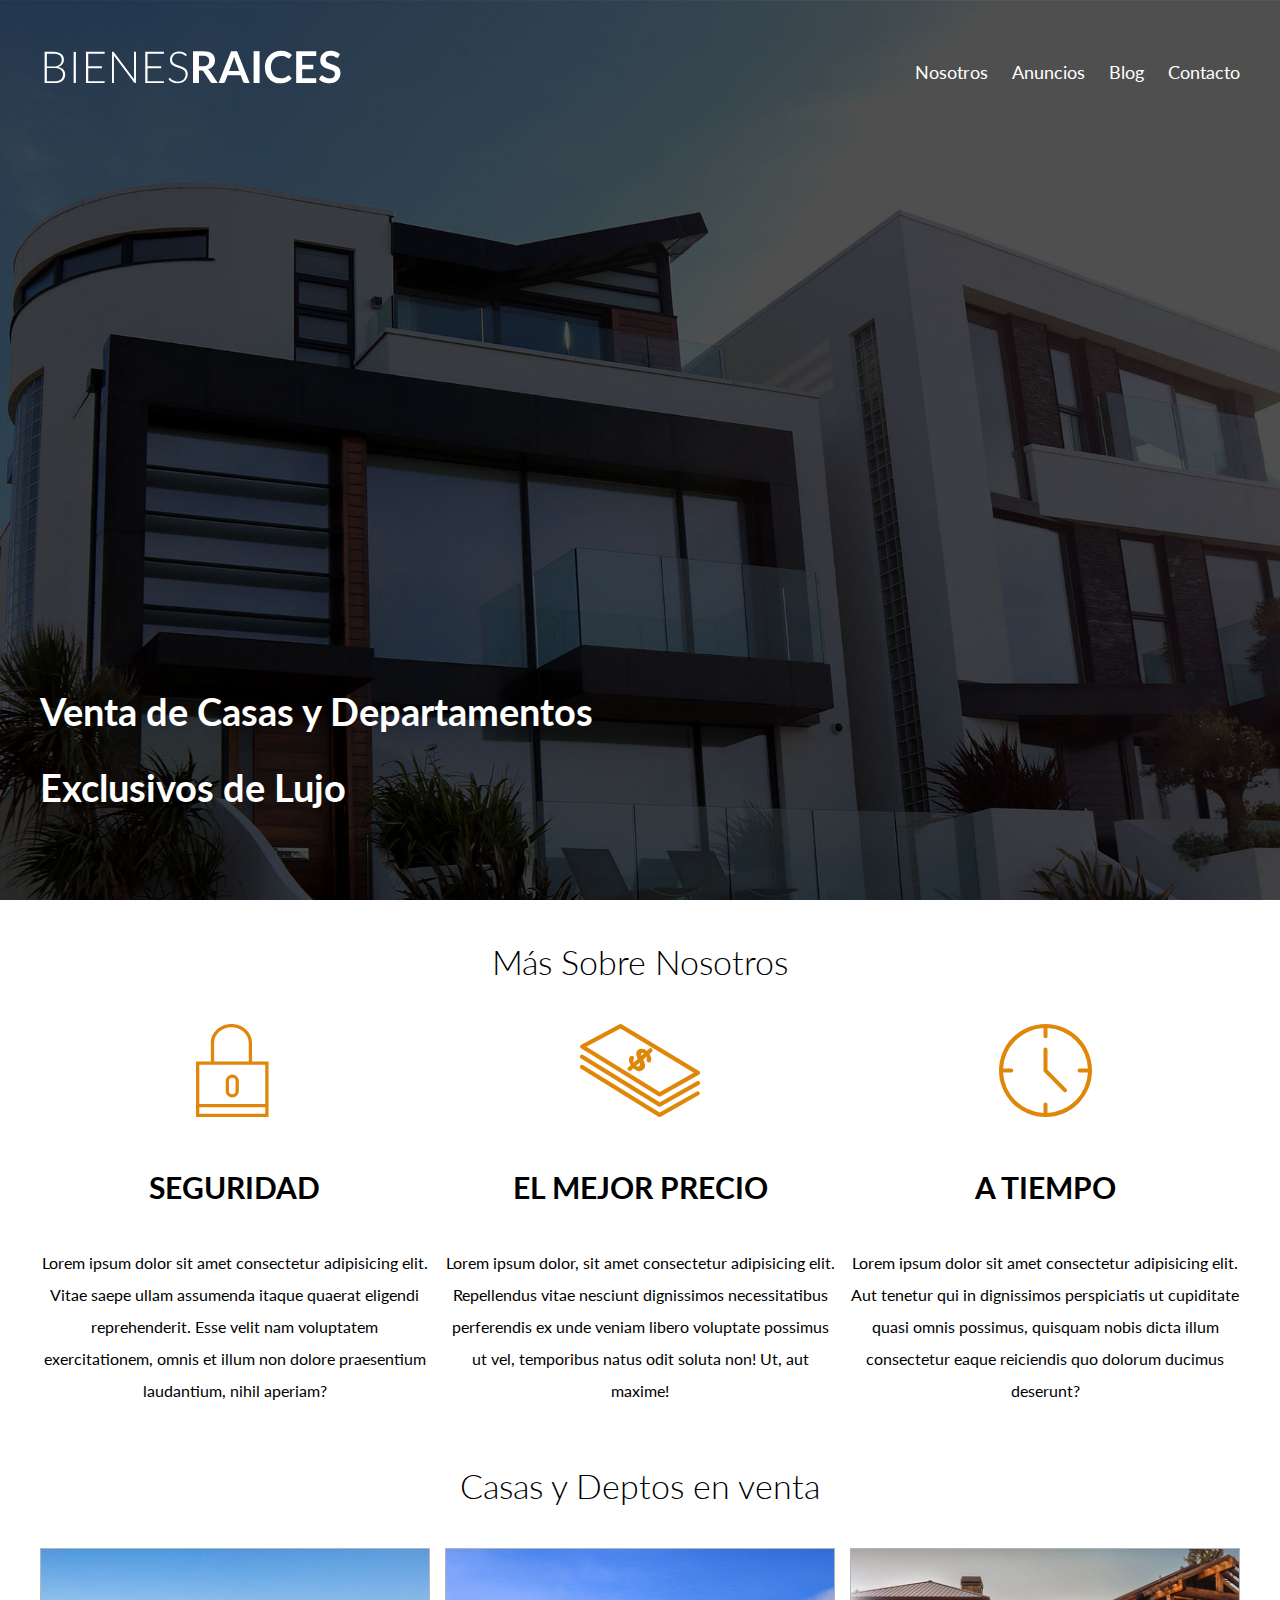
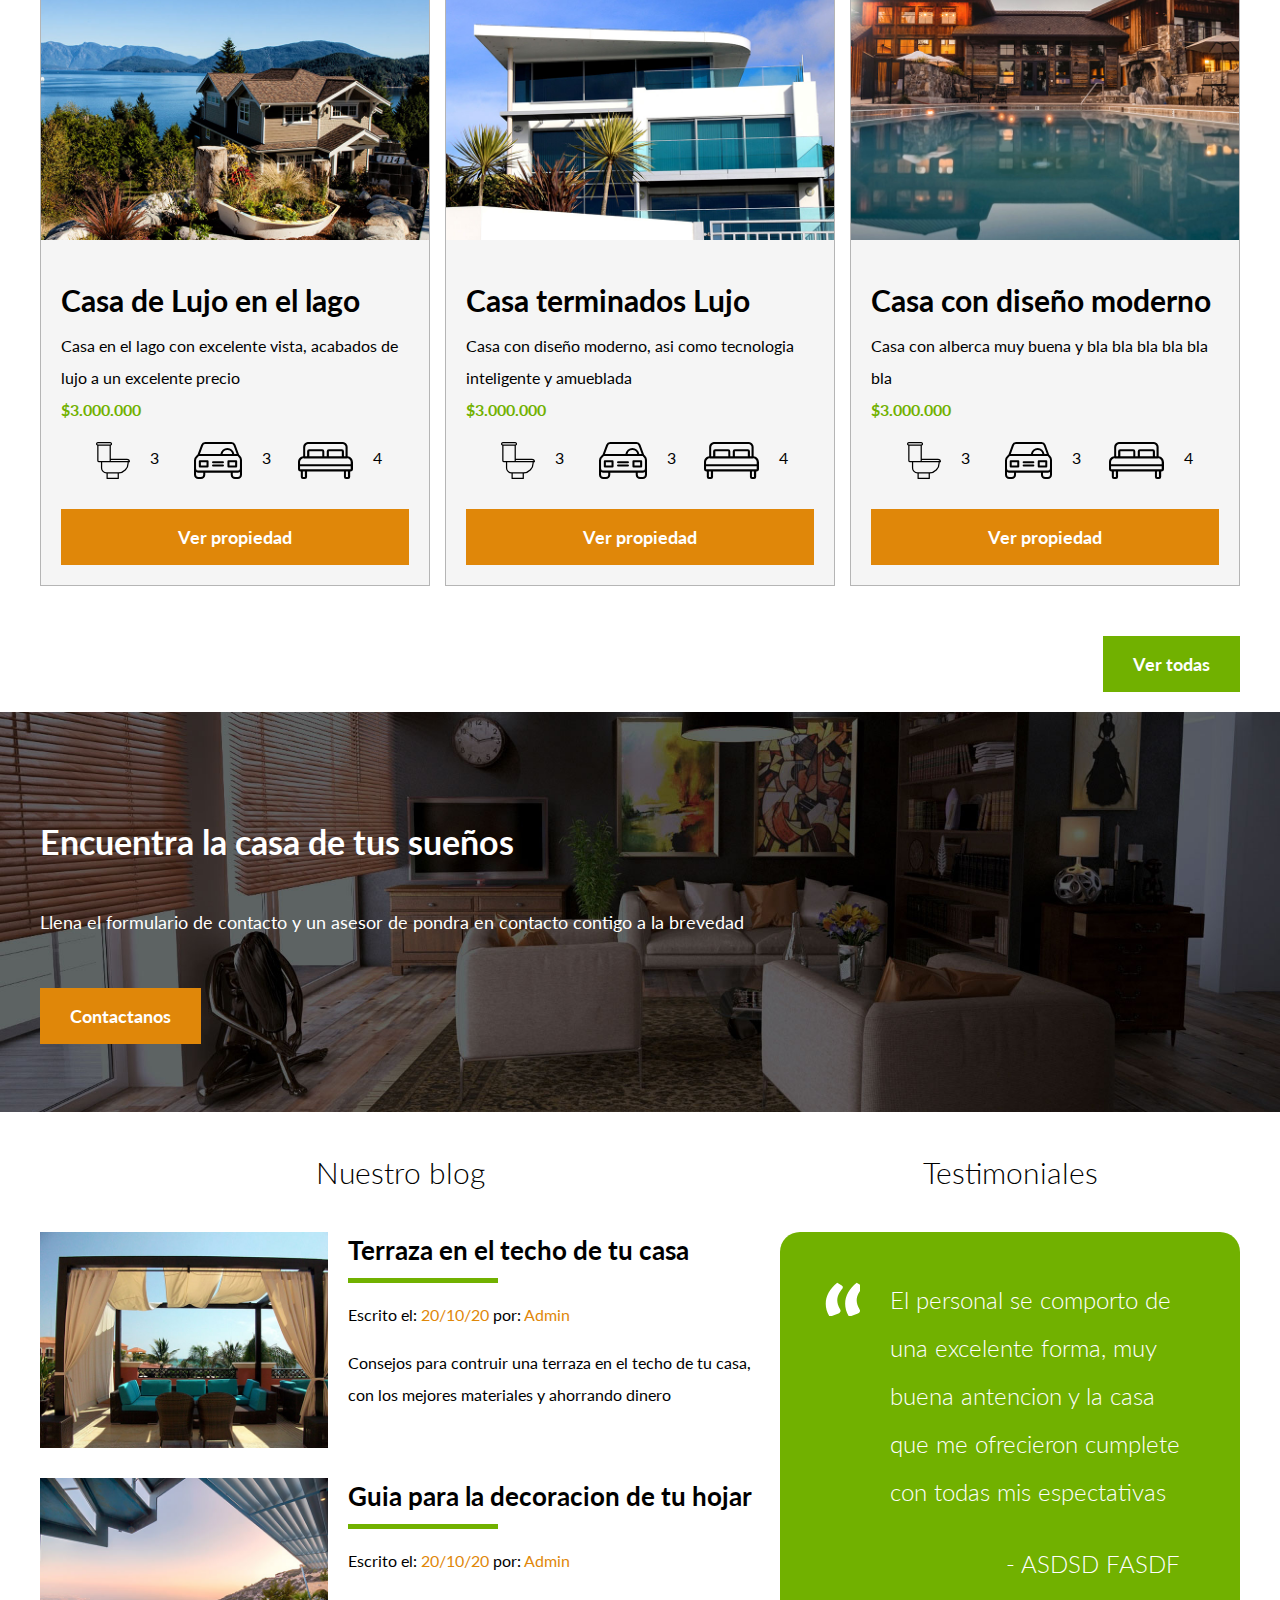
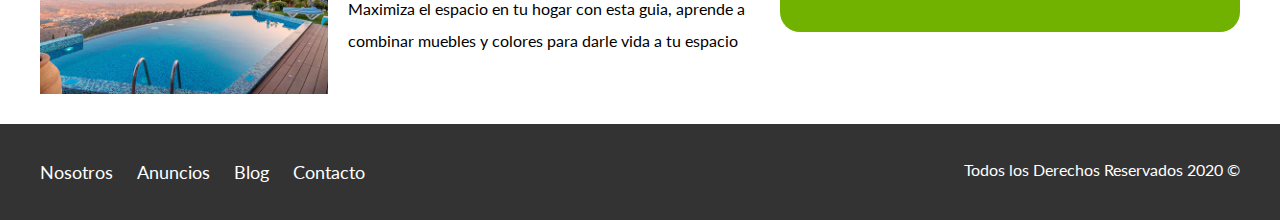
<file: index.html>
<!DOCTYPE html>
<html lang="en">

<head>
    <meta charset="UTF-8">
    <meta name="viewport" content="width=device-width, initial-scale=1.0">
    <title>Bienes Raices</title>
    <link href="https://fonts.googleapis.com/css?family=Lato:300,400,700,900" rel="stylesheet">
    <link rel="stylesheet" href="css/normalize.css">
    <link rel="stylesheet" href="css/styles.css">

</head>

<body>

    <header class="site-header inicio">
        <div class="contenedor contenido-header">
            <div class="barra">
                <a href="/">
                    <img src="img/logo.svg" alt="Logo tipo de Bienes Raices">
                </a>
                <nav class="navegacion">
                    <a href="nosotros.html">Nosotros</a>
                    <a href="anuncios.html">Anuncios</a>
                    <a href="blog.html">Blog</a>
                    <a href="contacto.html">Contacto</a>
                </nav>
            </div>
            <h1>Venta de Casas y Departamentos Exclusivos de Lujo</h1>

        </div>
    </header>

    <section class="contenedor seccion">
        <h2 class="fw-300 centrar-texto">Más Sobre Nosotros</h2>

        <div class="iconos-nosotros">
            <div class="icono">
                <img src="img/icono1.svg" alt="Icono seguridad">
                <h3>Seguridad</h3>
                <p>Lorem ipsum dolor sit amet consectetur adipisicing elit. Vitae saepe ullam assumenda itaque quaerat eligendi reprehenderit. Esse velit nam voluptatem exercitationem, omnis et illum non dolore praesentium laudantium, nihil aperiam?</p>
            </div>
            <div class="icono">
                <img src="img/icono2.svg" alt="Icono mejor precio">
                <h3>El mejor precio</h3>
                <p>Lorem ipsum dolor, sit amet consectetur adipisicing elit. Repellendus vitae nesciunt dignissimos necessitatibus perferendis ex unde veniam libero voluptate possimus ut vel, temporibus natus odit soluta non! Ut, aut maxime!</p>
            </div>
            <div class="icono">
                <img src="img/icono3.svg" alt="Icono a tiempo">
                <h3>A tiempo</h3>
                <p>Lorem ipsum dolor sit amet consectetur adipisicing elit. Aut tenetur qui in dignissimos perspiciatis ut cupiditate quasi omnis possimus, quisquam nobis dicta illum consectetur eaque reiciendis quo dolorum ducimus deserunt?</p>
            </div>
        </div>
    </section>

    <main class="seccion contenedor">
        <h2 class="fw-300 centrar-texto">Casas y Deptos en venta</h2>


        <div class="contenedor-anuncios">
            <div class="anuncio">
                <img src="img/anuncio1.jpg" alt="Anuncio Casa en el lago">
                <div class="contenido-anuncio">
                    <h3>Casa de Lujo en el lago</h3>
                    <p>Casa en el lago con excelente vista, acabados de lujo a un excelente precio</p>
                    <p class="precio">$3.000.000</p>
                    <ul class="iconos-caracteristicas">
                        <li>
                            <img src="img/icono_wc.svg" alt="icono wc">
                            <p>3</p>
                        </li>
                        <li>
                            <img src="img/icono_estacionamiento.svg" alt="icono autos">
                            <p>3</p>
                        </li>
                        <li>
                            <img src="img/icono_dormitorio.svg" alt="iconos camas">
                            <p>4</p>
                        </li>
                    </ul>
                    <a href="anuncio.html" class="boton boton-amarillo d-block">Ver propiedad</a>
                </div>
            </div>

            <div class="anuncio">
                <img src="img/anuncio2.jpg" alt="Anuncio Casa de lujo">
                <div class="contenido-anuncio">
                    <h3>Casa terminados Lujo</h3>
                    <p>Casa con diseño moderno, asi como tecnologia inteligente y amueblada</p>
                    <p class="precio">$3.000.000</p>
                    <ul class="iconos-caracteristicas">
                        <li>
                            <img src="img/icono_wc.svg" alt="icono wc">
                            <p>3</p>
                        </li>
                        <li>
                            <img src="img/icono_estacionamiento.svg" alt="icono autos">
                            <p>3</p>
                        </li>
                        <li>
                            <img src="img/icono_dormitorio.svg" alt="iconos camas">
                            <p>4</p>
                        </li>
                    </ul>
                    <a href="anuncio.html" class="boton boton-amarillo d-block">Ver propiedad</a>
                </div>
            </div>

            <div class="anuncio">
                <img src="img/anuncio3.jpg" alt="Anuncio Casa diseño moderno">
                <div class="contenido-anuncio">
                    <h3>Casa con diseño moderno</h3>
                    <p>Casa con alberca muy buena y bla bla bla bla bla bla</p>
                    <p class="precio">$3.000.000</p>
                    <ul class="iconos-caracteristicas">
                        <li>
                            <img src="img/icono_wc.svg" alt="icono wc">
                            <p>3</p>
                        </li>
                        <li>
                            <img src="img/icono_estacionamiento.svg" alt="icono autos">
                            <p>3</p>
                        </li>
                        <li>
                            <img src="img/icono_dormitorio.svg" alt="iconos camas">
                            <p>4</p>
                        </li>
                    </ul>
                    <a href="anuncio.html" class="boton boton-amarillo d-block">Ver propiedad</a>
                </div>
            </div>
        </div>
        <div class="ver-todas">
            <a href="anuncios.html" class="boton boton-verde">Ver todas</a>
        </div>
    </main>

    <section class="imagen-contacto">
        <div class="contenedor contenido-contacto">
            <h2>Encuentra la casa de tus sueños</h2>
            <p>Llena el formulario de contacto y un asesor de pondra en contacto contigo a la brevedad</p>
            <a href="contacto.html" class="boton boton-amarillo">Contactanos</a>
        </div>
    </section>

    <div class="seccion-inferior contenedor">
        <section class="blog">
            <h3 class="centrar-texto fw-300">Nuestro blog</h3>

            <article class="entrada-blog">
                <div class="imagen">
                    <img src="img/blog1.jpg" alt="Entrada de blog">
                </div>
                <div class="texto-entrada">
                    <a href="entrada.html">
                        <h4>Terraza en el techo de tu casa</h4>
                    </a>
                    <p>Escrito el: <span> 20/10/20 </span> por: <span> Admin</span></p>
                    <p>Consejos para contruir una terraza en el techo de tu casa, con los mejores materiales y ahorrando dinero</p>
                </div>
            </article>
            <article class="entrada-blog">
                <div class="imagen">
                    <img src="img/blog2.jpg" alt="Entrada de blog">
                </div>
                <div class="texto-entrada">
                    <a href="entrada.html">
                        <h4>Guia para la decoracion de tu hojar</h4>
                    </a>
                    <p>Escrito el: <span> 20/10/20 </span> por: <span> Admin</span></p>
                    <p>Maximiza el espacio en tu hogar con esta guia, aprende a combinar muebles y colores para darle vida a tu espacio</p>
                </div>
            </article>
        </section>

        <section class="testimoniales">
            <h3 class="centrar-texto fw-300">Testimoniales</h3>
            <div class="testimonial">
                <blockquote>
                    El personal se comporto de una excelente forma, muy buena antencion y la casa que me ofrecieron cumplete con todas mis espectativas
                    <p>- ASDSD FASDF</p>
                </blockquote>

            </div>
        </section>
    </div>

    <footer class="site-footer seccion">
        <div class="contenedor contenedor-footer">
            <nav class="navegacion">
                <a href="nosotros.html">Nosotros</a>
                <a href="anuncios.html">Anuncios</a>
                <a href="blog.html">Blog</a>
                <a href="contacto.html">Contacto</a>
            </nav>
            <p class="copyright">Todos los Derechos Reservados 2020 &copy;</p>
        </div>
    </footer>
</body>

</html>
</file>
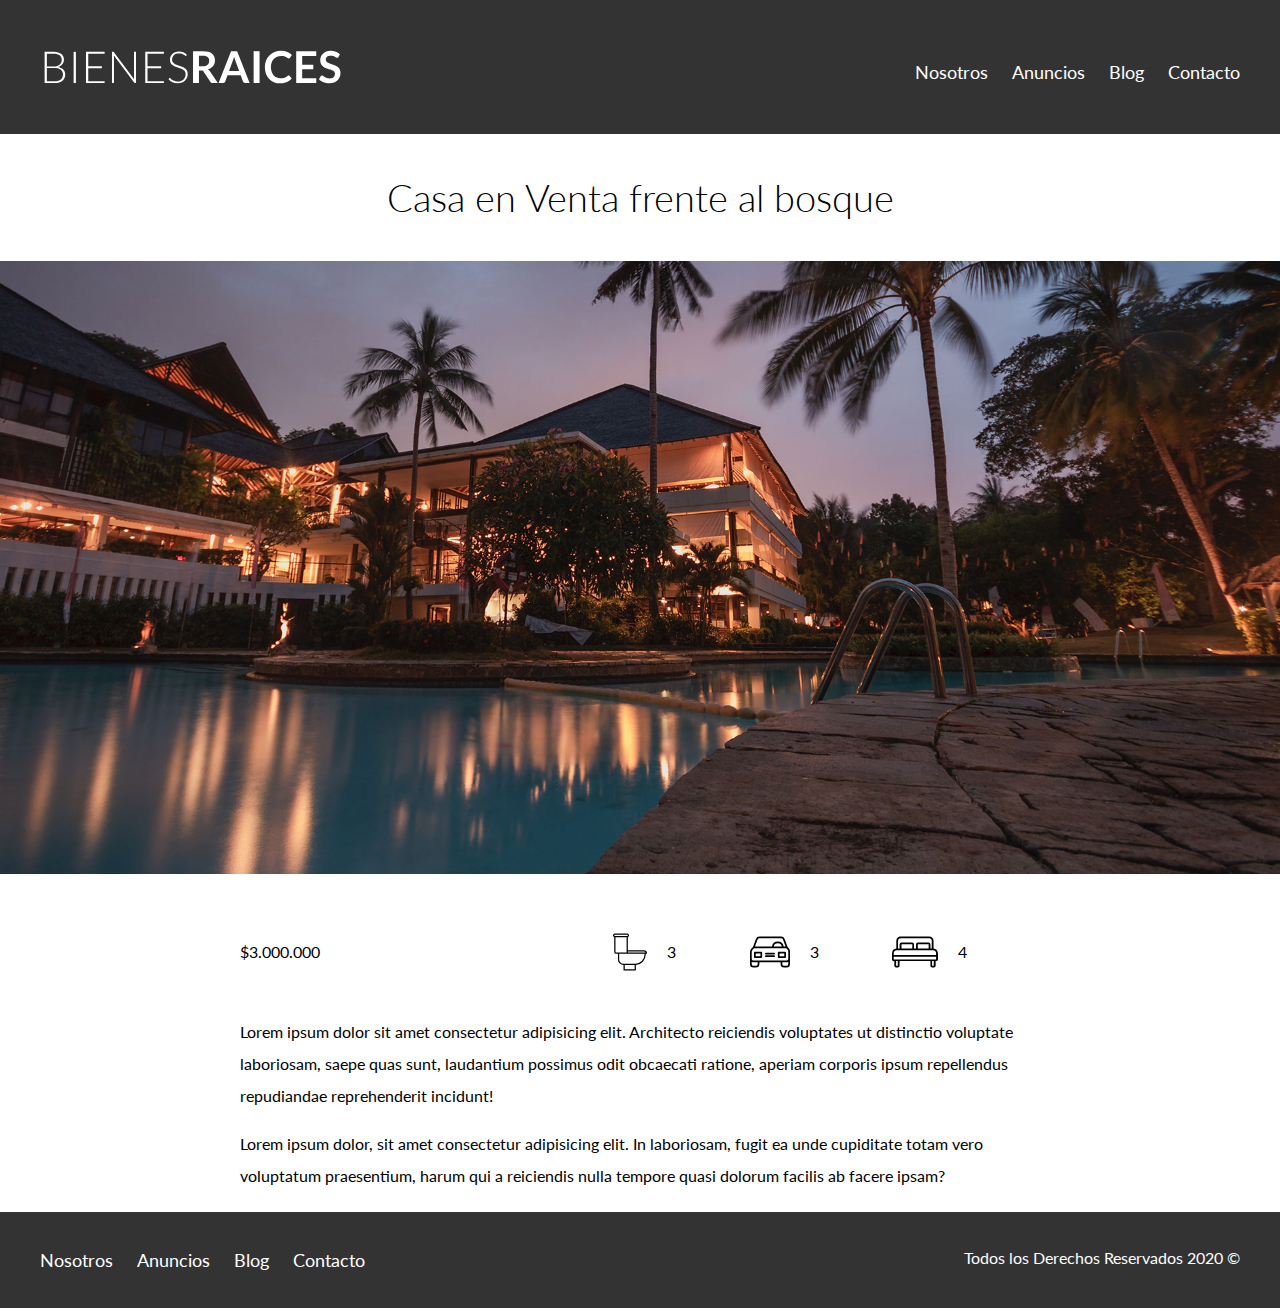
<file: anuncio.html>
<!DOCTYPE html>
<html lang="en">
<head>
    <meta charset="UTF-8">
    <meta name="viewport" content="width=device-width, initial-scale=1.0">
    <title>Bienes Raices</title>
<link href="https://fonts.googleapis.com/css?family=Lato:300,400,700,900" rel="stylesheet">    <link rel="stylesheet" href="css/normalize.css">
    <link rel="stylesheet" href="css/styles.css">

</head>
<body>

    <header class="site-header">
        <div class="contenedor contenido-header">
                <div class="barra">
                    <a href="/">
                        <img src="img/logo.svg" alt="Logo tipo de Bienes Raices">
                    </a>
                    <nav class="navegacion">
                        <a href="nosotros.html">Nosotros</a>
                        <a href="anuncios.html">Anuncios</a>
                        <a href="blog.html">Blog</a>
                        <a href="contacto.html">Contacto</a>
                    </nav>
                </div>   

        </div>
    </header>

    <h1 class="fw-300 centrar-texto">Casa en Venta frente al bosque</h1>
    <img src="img/destacada.jpg" alt="Imagen anuncio">

    <main class="contenedor seccion contenido-centrado">
        <div class="resumen-propiedad">
            <p>$3.000.000</p>
            <ul class="iconos-caracteristicas">
                <li>
                    <img src="img/icono_wc.svg" alt="icono wc">
                    <p>3</p>
                </li>
                <li>
                    <img src="img/icono_estacionamiento.svg" alt="icono autos">
                    <p>3</p>
                </li>
                <li>
                    <img src="img/icono_dormitorio.svg" alt="iconos camas">
                    <p>4</p>
                </li>
            </ul>
        </div> <!--RESUMEN PROPIEDAD-->

        <p>Lorem ipsum dolor sit amet consectetur adipisicing elit. Architecto reiciendis voluptates ut distinctio voluptate laboriosam, saepe quas sunt, laudantium possimus odit obcaecati ratione, aperiam corporis ipsum repellendus repudiandae reprehenderit incidunt!</p>
        <p>Lorem ipsum dolor, sit amet consectetur adipisicing elit. In laboriosam, fugit ea unde cupiditate totam vero voluptatum praesentium, harum qui a reiciendis nulla tempore quasi dolorum facilis ab facere ipsam?</p>
    </main>

    <footer class="site-footer seccion">
        <div class="contenedor contenedor-footer">
            <nav class="navegacion">
                <a href="nosotros.html">Nosotros</a>
                <a href="anuncios.html">Anuncios</a>
                <a href="blog.html">Blog</a>
                <a href="contacto.html">Contacto</a>
            </nav>    
            <p class="copyright">Todos los Derechos Reservados 2020 &copy;</p>
        </div>
    </footer>
</body>
</html>
</file>
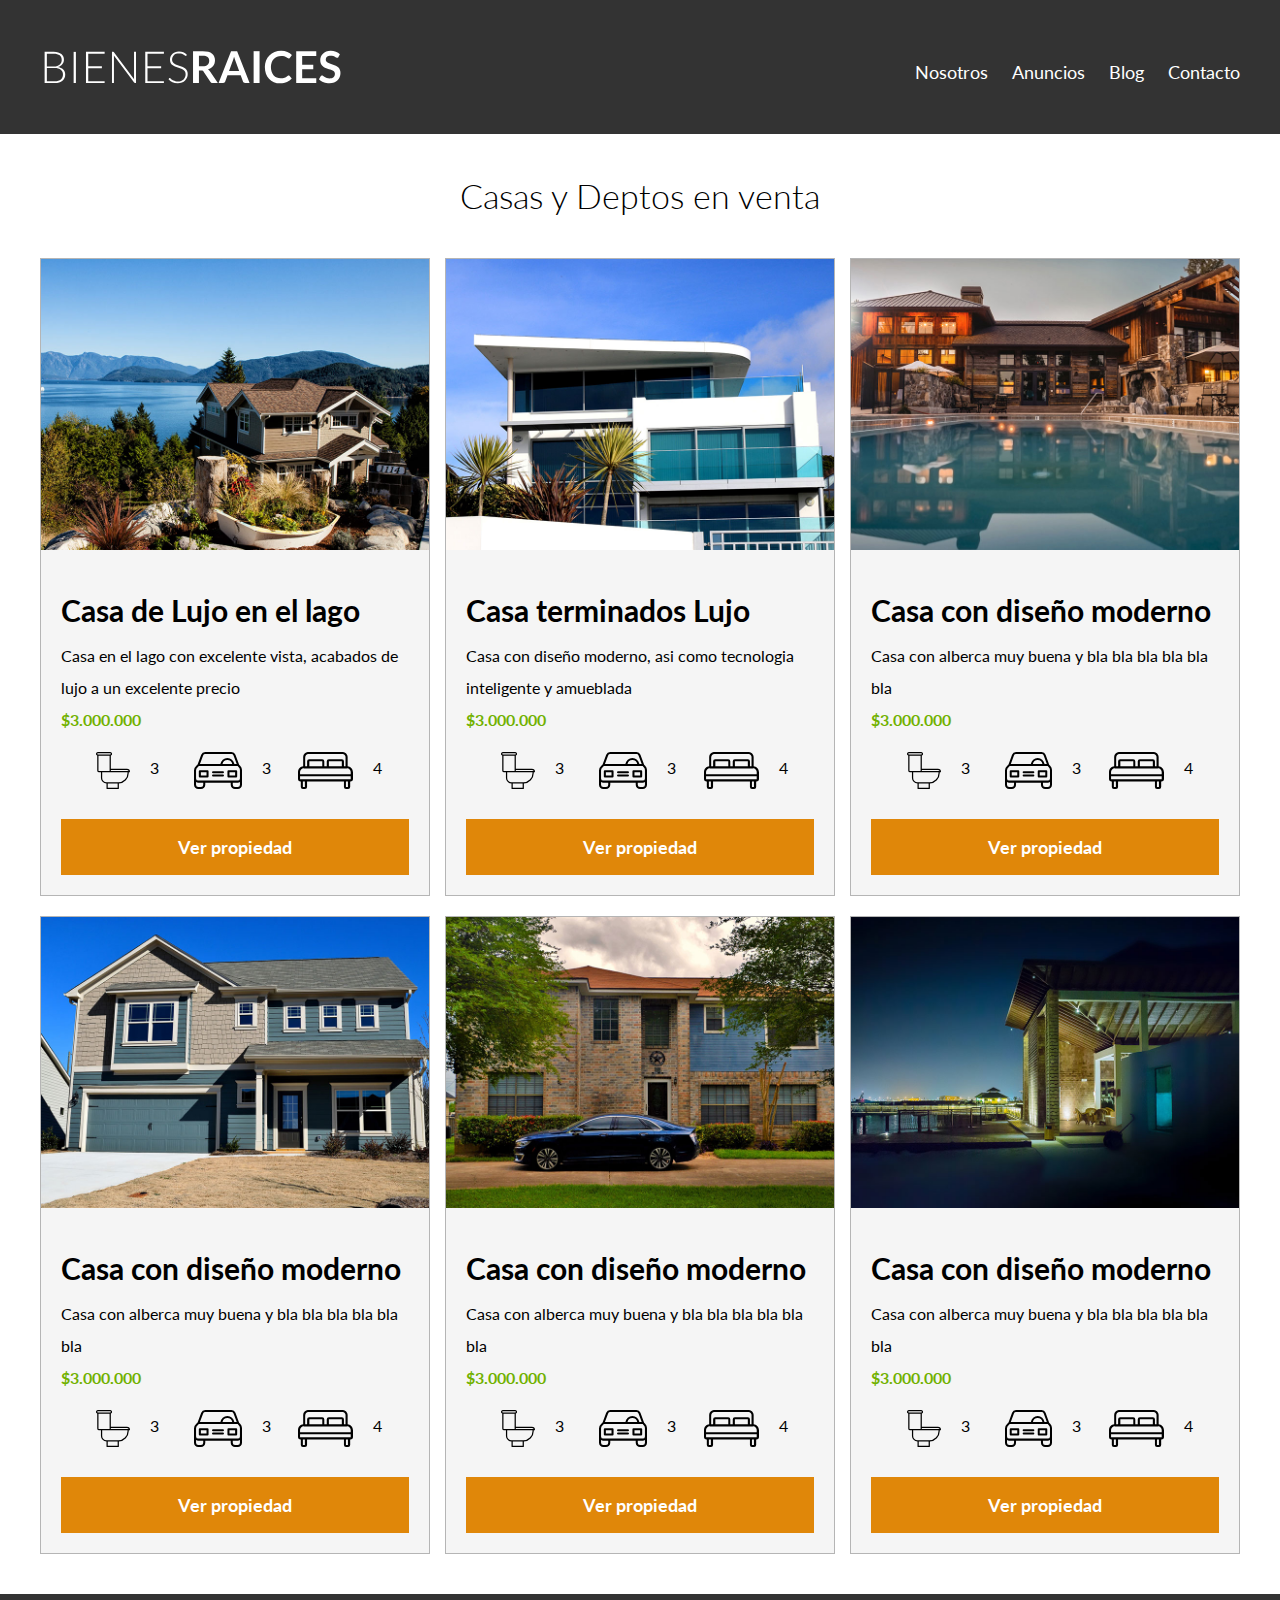
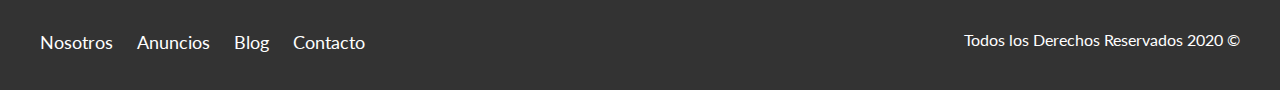
<file: anuncios.html>
<!DOCTYPE html>
<html lang="en">
<head>
    <meta charset="UTF-8">
    <meta name="viewport" content="width=device-width, initial-scale=1.0">
    <title>Bienes Raices</title>
<link href="https://fonts.googleapis.com/css?family=Lato:300,400,700,900" rel="stylesheet">    <link rel="stylesheet" href="css/normalize.css">
    <link rel="stylesheet" href="css/styles.css">

</head>
<body>

    <header class="site-header">
        <div class="contenedor contenido-header">
                <div class="barra">
                    <a href="/">
                        <img src="img/logo.svg" alt="Logo tipo de Bienes Raices">
                    </a>
                    <nav class="navegacion">
                        <a href="nosotros.html">Nosotros</a>
                        <a href="anuncios.html">Anuncios</a>
                        <a href="blog.html">Blog</a>
                        <a href="contacto.html">Contacto</a>
                    </nav>
                </div>   

        </div>
    </header>

    <main class="seccion contenedor">
        <h2 class="fw-300 centrar-texto">Casas y Deptos en venta</h2>


        <div class="contenedor-anuncios">
            <div class="anuncio">
                <img src="img/anuncio1.jpg" alt="Anuncio Casa en el lago">
                <div class="contenido-anuncio">
                    <h3>Casa de Lujo en el lago</h3>
                    <p>Casa en el lago con excelente vista, acabados de lujo a un excelente precio</p>
                    <p class="precio">$3.000.000</p>
                    <ul class="iconos-caracteristicas">
                        <li>
                            <img src="img/icono_wc.svg" alt="icono wc">
                            <p>3</p>
                        </li>
                        <li>
                            <img src="img/icono_estacionamiento.svg" alt="icono autos">
                            <p>3</p>
                        </li>
                        <li>
                            <img src="img/icono_dormitorio.svg" alt="iconos camas">
                            <p>4</p>
                        </li>
                    </ul>
                    <a href="anuncio.html" class="boton boton-amarillo d-block">Ver propiedad</a>
                </div>
            </div>

            <div class="anuncio">
                <img src="img/anuncio2.jpg" alt="Anuncio Casa de lujo">
                <div class="contenido-anuncio">
                    <h3>Casa terminados Lujo</h3>
                    <p>Casa con diseño moderno, asi como tecnologia inteligente y amueblada</p>
                    <p class="precio">$3.000.000</p>
                    <ul class="iconos-caracteristicas">
                        <li>
                            <img src="img/icono_wc.svg" alt="icono wc">
                            <p>3</p>
                        </li>
                        <li>
                            <img src="img/icono_estacionamiento.svg" alt="icono autos">
                            <p>3</p>
                        </li>
                        <li>
                            <img src="img/icono_dormitorio.svg" alt="iconos camas">
                            <p>4</p>
                        </li>
                    </ul>
                    <a href="anuncio.html" class="boton boton-amarillo d-block">Ver propiedad</a>
                </div>
            </div>

            <div class="anuncio">
                <img src="img/anuncio3.jpg" alt="Anuncio Casa diseño moderno">
                <div class="contenido-anuncio">
                    <h3>Casa con diseño moderno</h3>
                    <p>Casa con alberca muy buena y bla bla bla bla bla bla</p>
                    <p class="precio">$3.000.000</p>
                    <ul class="iconos-caracteristicas">
                        <li>
                            <img src="img/icono_wc.svg" alt="icono wc">
                            <p>3</p>
                        </li>
                        <li>
                            <img src="img/icono_estacionamiento.svg" alt="icono autos">
                            <p>3</p>
                        </li>
                        <li>
                            <img src="img/icono_dormitorio.svg" alt="iconos camas">
                            <p>4</p>
                        </li>
                    </ul>
                    <a href="anuncio.html" class="boton boton-amarillo d-block">Ver propiedad</a>
                </div>
            </div>

            <div class="anuncio">
                <img src="img/anuncio4.jpg" alt="Anuncio Casa diseño moderno">
                <div class="contenido-anuncio">
                    <h3>Casa con diseño moderno</h3>
                    <p>Casa con alberca muy buena y bla bla bla bla bla bla</p>
                    <p class="precio">$3.000.000</p>
                    <ul class="iconos-caracteristicas">
                        <li>
                            <img src="img/icono_wc.svg" alt="icono wc">
                            <p>3</p>
                        </li>
                        <li>
                            <img src="img/icono_estacionamiento.svg" alt="icono autos">
                            <p>3</p>
                        </li>
                        <li>
                            <img src="img/icono_dormitorio.svg" alt="iconos camas">
                            <p>4</p>
                        </li>
                    </ul>
                    <a href="anuncio.html" class="boton boton-amarillo d-block">Ver propiedad</a>
                </div>
            </div>

            <div class="anuncio">
                <img src="img/anuncio5.jpg" alt="Anuncio Casa diseño moderno">
                <div class="contenido-anuncio">
                    <h3>Casa con diseño moderno</h3>
                    <p>Casa con alberca muy buena y bla bla bla bla bla bla</p>
                    <p class="precio">$3.000.000</p>
                    <ul class="iconos-caracteristicas">
                        <li>
                            <img src="img/icono_wc.svg" alt="icono wc">
                            <p>3</p>
                        </li>
                        <li>
                            <img src="img/icono_estacionamiento.svg" alt="icono autos">
                            <p>3</p>
                        </li>
                        <li>
                            <img src="img/icono_dormitorio.svg" alt="iconos camas">
                            <p>4</p>
                        </li>
                    </ul>
                    <a href="anuncio.html" class="boton boton-amarillo d-block">Ver propiedad</a>
                </div>
            </div>

            <div class="anuncio">
                <img src="img/anuncio6.jpg" alt="Anuncio Casa diseño moderno">
                <div class="contenido-anuncio">
                    <h3>Casa con diseño moderno</h3>
                    <p>Casa con alberca muy buena y bla bla bla bla bla bla</p>
                    <p class="precio">$3.000.000</p>
                    <ul class="iconos-caracteristicas">
                        <li>
                            <img src="img/icono_wc.svg" alt="icono wc">
                            <p>3</p>
                        </li>
                        <li>
                            <img src="img/icono_estacionamiento.svg" alt="icono autos">
                            <p>3</p>
                        </li>
                        <li>
                            <img src="img/icono_dormitorio.svg" alt="iconos camas">
                            <p>4</p>
                        </li>
                    </ul>
                    <a href="anuncio.html" class="boton boton-amarillo d-block">Ver propiedad</a>
                </div>
            </div>
        </div>
    </main>


    <footer class="site-footer seccion">
        <div class="contenedor contenedor-footer">
            <nav class="navegacion">
                <a href="nosotros.html">Nosotros</a>
                <a href="anuncios.html">Anuncios</a>
                <a href="blog.html">Blog</a>
                <a href="contacto.html">Contacto</a>
            </nav>    
            <p class="copyright">Todos los Derechos Reservados 2020 &copy;</p>
        </div>
    </footer>
</body>
</html>
</file>
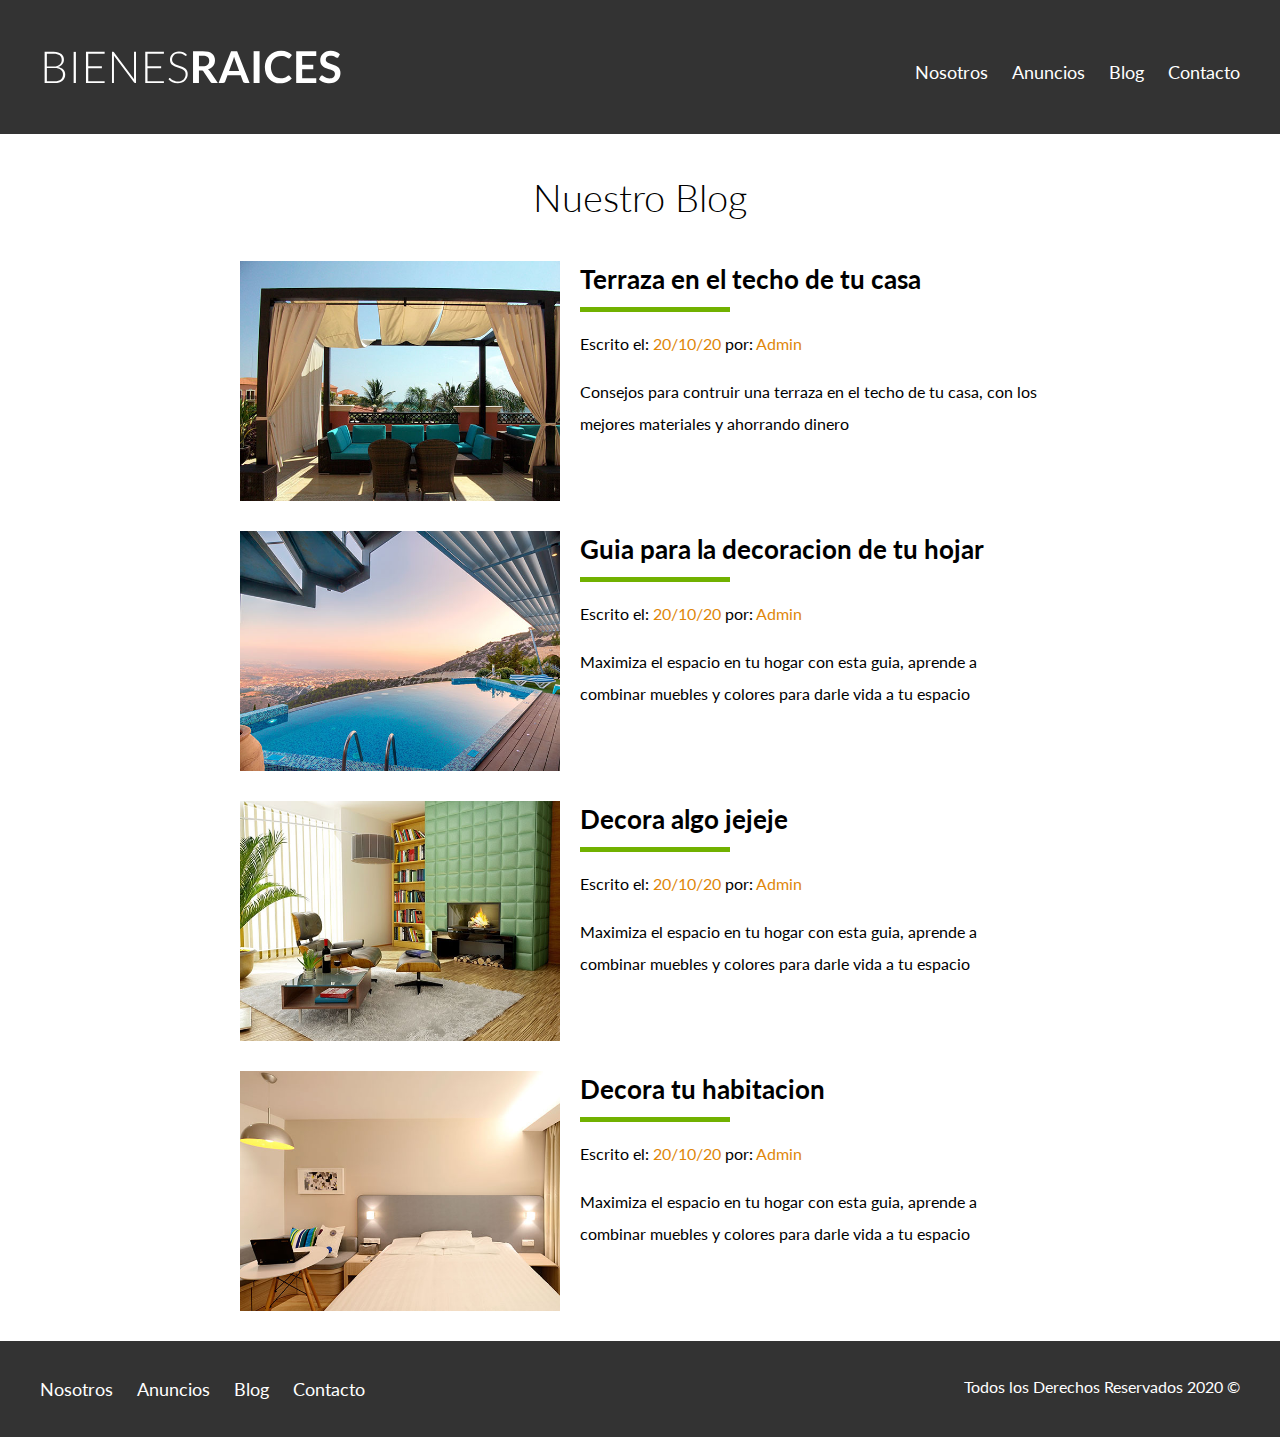
<file: blog.html>
<!DOCTYPE html>
<html lang="en">
<head>
    <meta charset="UTF-8">
    <meta name="viewport" content="width=device-width, initial-scale=1.0">
    <title>Bienes Raices</title>
<link href="https://fonts.googleapis.com/css?family=Lato:300,400,700,900" rel="stylesheet">    <link rel="stylesheet" href="css/normalize.css">
    <link rel="stylesheet" href="css/styles.css">

</head>
<body>

    <header class="site-header">
        <div class="contenedor contenido-header">
                <div class="barra">
                    <a href="/">
                        <img src="img/logo.svg" alt="Logo tipo de Bienes Raices">
                    </a>
                    <nav class="navegacion">
                        <a href="nosotros.html">Nosotros</a>
                        <a href="anuncios.html">Anuncios</a>
                        <a href="blog.html">Blog</a>
                        <a href="contacto.html">Contacto</a>
                    </nav>
                </div>   

        </div>
    </header>


    <main class="contenedor seccion contenido-centrado">
        <h1 class="fw-300 centrar-texto">Nuestro Blog</h1>
        <article class="entrada-blog">
            <div class="imagen">
                <img src="img/blog1.jpg" alt="Entrada de blog">
            </div>
            <div class="texto-entrada">
                <a href="entrada.html">
                    <h4>Terraza en el techo de tu casa</h4>
                </a>
                <p>Escrito el: <span> 20/10/20 </span> por: <span> Admin</span></p>
                <p>Consejos para contruir una terraza en el techo de tu casa, con los mejores materiales y ahorrando dinero</p>
            </div>
        </article>
        <article class="entrada-blog">
            <div class="imagen">
                <img src="img/blog2.jpg" alt="Entrada de blog">
            </div>
            <div class="texto-entrada">
                <a href="entrada.html">
                    <h4>Guia para la decoracion de tu hojar</h4>
                </a>
                <p>Escrito el: <span> 20/10/20 </span>  por: <span> Admin</span></p>
                <p>Maximiza el espacio en tu hogar con esta guia, aprende a combinar muebles y colores para darle vida a tu espacio</p>
            </div>
        </article>
        <article class="entrada-blog">
            <div class="imagen">
                <img src="img/blog3.jpg" alt="Entrada de blog">
            </div>
            <div class="texto-entrada">
                <a href="entrada.html">
                    <h4>Decora algo  jejeje</h4>
                </a>
                <p>Escrito el: <span> 20/10/20 </span>  por: <span> Admin</span></p>
                <p>Maximiza el espacio en tu hogar con esta guia, aprende a combinar muebles y colores para darle vida a tu espacio</p>
            </div>
        </article>
        <article class="entrada-blog">
            <div class="imagen">
                <img src="img/blog4.jpg" alt="Entrada de blog">
            </div>
            <div class="texto-entrada">
                <a href="entrada.html">
                    <h4>Decora tu habitacion</h4>
                </a>
                <p>Escrito el: <span> 20/10/20 </span>  por: <span> Admin</span></p>
                <p>Maximiza el espacio en tu hogar con esta guia, aprende a combinar muebles y colores para darle vida a tu espacio</p>
            </div>
        </article>
    </main>

    <footer class="site-footer seccion">
        <div class="contenedor contenedor-footer">
            <nav class="navegacion">
                <a href="nosotros.html">Nosotros</a>
                <a href="anuncios.html">Anuncios</a>
                <a href="blog.html">Blog</a>
                <a href="contacto.html">Contacto</a>
            </nav>    
            <p class="copyright">Todos los Derechos Reservados 2020 &copy;</p>
        </div>
    </footer>
</body>
</html>
</file>
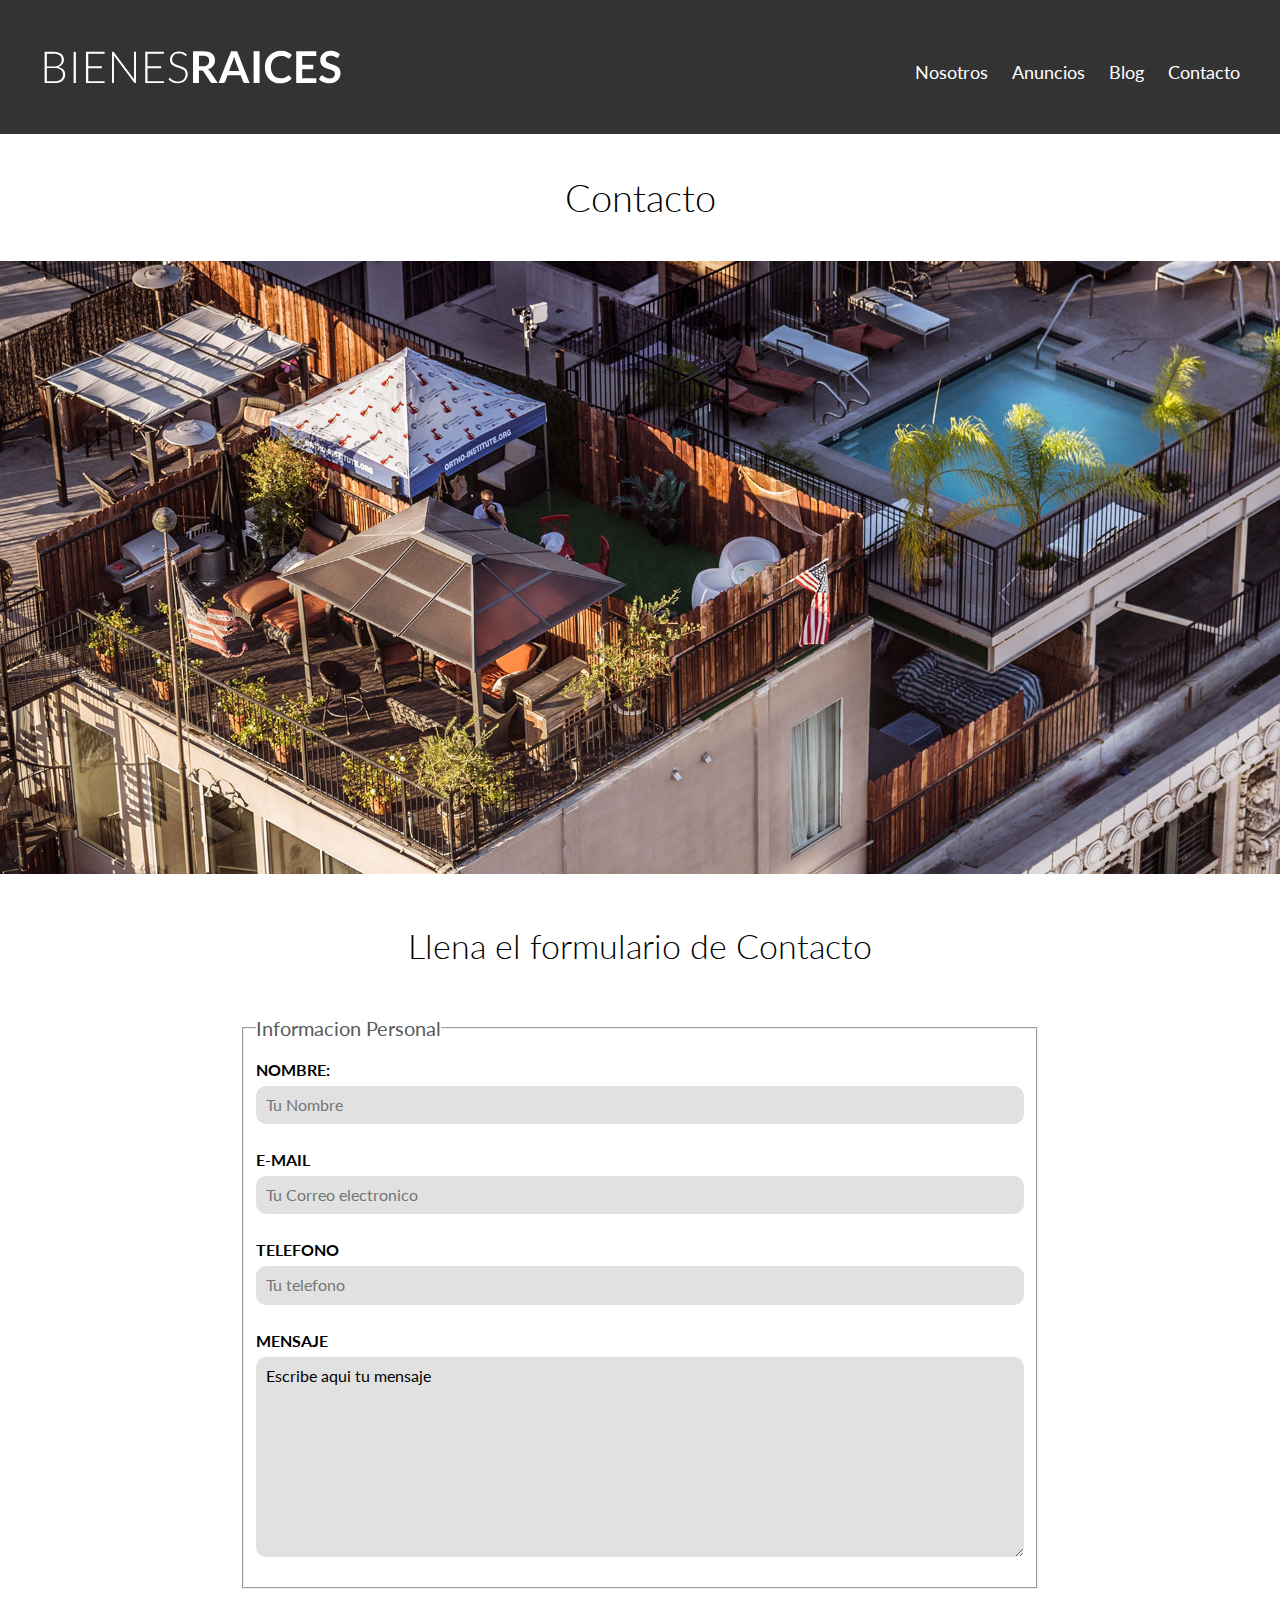
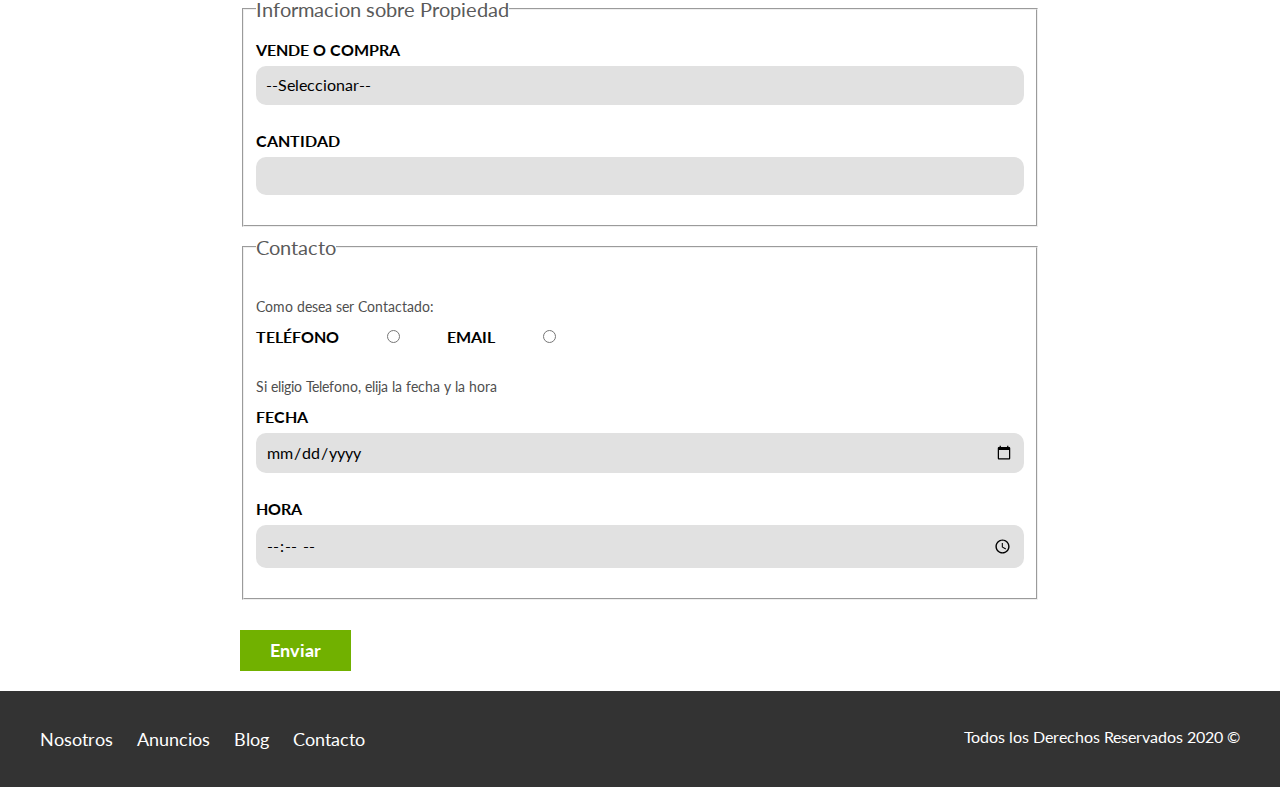
<file: contacto.html>
<!DOCTYPE html>
<html lang="en">

<head>
    <meta charset="UTF-8">
    <meta name="viewport" content="width=device-width, initial-scale=1.0">
    <title>Bienes Raices</title>
    <link href="https://fonts.googleapis.com/css?family=Lato:300,400,700,900" rel="stylesheet">
    <link rel="stylesheet" href="css/normalize.css">
    <link rel="stylesheet" href="css/styles.css">

</head>

<body>

    <header class="site-header">
        <div class="contenedor contenido-header">
            <div class="barra">
                <a href="/">
                    <img src="img/logo.svg" alt="Logo tipo de Bienes Raices">
                </a>
                <nav class="navegacion">
                    <a href="nosotros.html">Nosotros</a>
                    <a href="anuncios.html">Anuncios</a>
                    <a href="blog.html">Blog</a>
                    <a href="contacto.html">Contacto</a>
                </nav>
            </div>

        </div>
    </header>

    <h1 class="fw-300 centrar-texto">Contacto</h1>
    <img src="img/destacada3.jpg" alt="Imagen Principal">

    <main class="contenedor seccion contenido-centrado">
        <h2 class="fw-300 centrar-texto">Llena el formulario de Contacto</h2>

        <form class="contacto" action="">
            <fieldset>
                <legend>Informacion Personal</legend>
                <label for="nombre">Nombre:</label>
                <input type="text" id="nombre" placeholder="Tu Nombre">
                <label for="email">E-mail</label>
                <input type="email" id="email" placeholder="Tu Correo electronico" required>

                <label for="telefono">Telefono</label>
                <input type="tel" id="telefono" placeholder="Tu telefono" required>

                <label for="mensaje">Mensaje</label>
                <textarea id="mensaje">Escribe aqui tu mensaje</textarea>
            </fieldset>

            <fieldset>
                <legend>Informacion sobre Propiedad</legend>
                <label for="opciones">Vende o Compra</label>
                <select id="opciones">
            <option value="" disabled selected>--Seleccionar--</option>
            <option value="Compra">Compra</option>
            <option value="Vende">Vende</option>
        </select>

                <label for="cantidad">Cantidad</label>
                <input type="number" id="cantidad" min="0" max="100" step="5">
            </fieldset>

            <fieldset>
                <legend>Contacto</legend>

                <p>Como desea ser Contactado:</p>

                <div class="forma-contacto">
                    <label for="telefono">Teléfono</label>
                    <input type="radio" name="contacto" id="telefono" class="test">

                    <label for="telefono">Email</label>
                    <input type="radio" name="contacto" id="correo" class="test">
                </div>
                <p>Si eligio Telefono, elija la fecha y la hora</p>
                <label for="fecha">Fecha</label>
                <input type="date" id="fecha">
                <label for="hora">Hora</label>
                <input type="time" id="hora" min="09:00" max="18:00">

            </fieldset>
            <input type="submit" value="Enviar" class="boton boton-verde">
        </form>
    </main>

    <footer class="site-footer seccion">
        <div class="contenedor contenedor-footer">
            <nav class="navegacion">
                <a href="nosotros.html">Nosotros</a>
                <a href="anuncios.html">Anuncios</a>
                <a href="blog.html">Blog</a>
                <a href="contacto.html">Contacto</a>
            </nav>
            <p class="copyright">Todos los Derechos Reservados 2020 &copy;</p>
        </div>
    </footer>
</body>

</html>
</file>
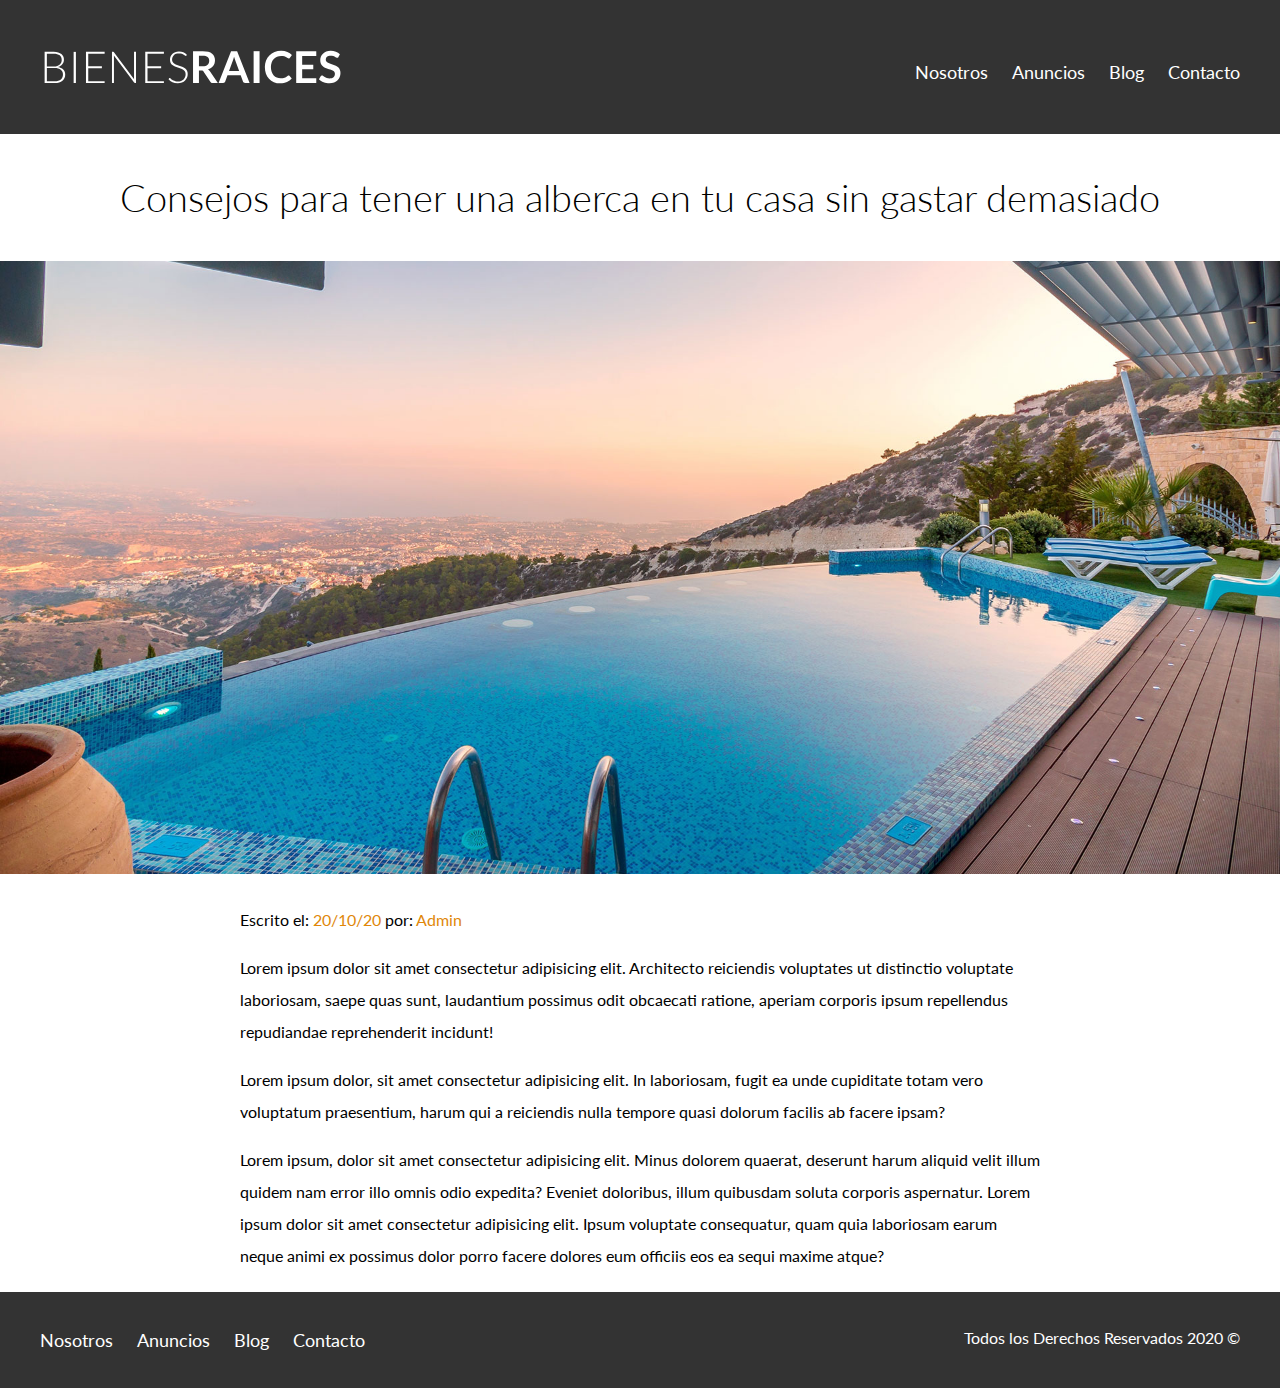
<file: entrada.html>
<!DOCTYPE html>
<html lang="en">
<head>
    <meta charset="UTF-8">
    <meta name="viewport" content="width=device-width, initial-scale=1.0">
    <title>Bienes Raices</title>
<link href="https://fonts.googleapis.com/css?family=Lato:300,400,700,900" rel="stylesheet">    <link rel="stylesheet" href="css/normalize.css">
    <link rel="stylesheet" href="css/styles.css">

</head>
<body>

    <header class="site-header">
        <div class="contenedor contenido-header">
                <div class="barra">
                    <a href="/">
                        <img src="img/logo.svg" alt="Logo tipo de Bienes Raices">
                    </a>
                    <nav class="navegacion">
                        <a href="nosotros.html">Nosotros</a>
                        <a href="anuncios.html">Anuncios</a>
                        <a href="blog.html">Blog</a>
                        <a href="contacto.html">Contacto</a>
                    </nav>
                </div>   

        </div>
    </header>

    <h1 class="fw-300 centrar-texto">Consejos para tener una alberca en tu casa sin gastar demasiado</h1>
    <img src="img/destacada2.jpg" alt="Imagen principal">

    <main class="contenedor seccion contenido-centrado texto-entrada">
        
        <p>Escrito el: <span> 20/10/20 </span> por: <span> Admin</span></p>
        
        <p>Lorem ipsum dolor sit amet consectetur adipisicing elit. Architecto reiciendis voluptates ut distinctio voluptate laboriosam, saepe quas sunt, laudantium possimus odit obcaecati ratione, aperiam corporis ipsum repellendus repudiandae reprehenderit incidunt!</p>
        
        <p>Lorem ipsum dolor, sit amet consectetur adipisicing elit. In laboriosam, fugit ea unde cupiditate totam vero voluptatum praesentium, harum qui a reiciendis nulla tempore quasi dolorum facilis ab facere ipsam?</p>
        
        <p>Lorem ipsum, dolor sit amet consectetur adipisicing elit. Minus dolorem quaerat, deserunt harum aliquid velit illum quidem nam error illo omnis odio expedita? Eveniet doloribus, illum quibusdam soluta corporis aspernatur. Lorem ipsum dolor sit amet consectetur adipisicing elit. Ipsum voluptate consequatur, quam quia laboriosam earum neque animi ex possimus dolor porro facere dolores eum officiis eos ea sequi maxime atque?</p>
    </main>

    <footer class="site-footer seccion">
        <div class="contenedor contenedor-footer">
            <nav class="navegacion">
                <a href="nosotros.html">Nosotros</a>
                <a href="anuncios.html">Anuncios</a>
                <a href="blog.html">Blog</a>
                <a href="contacto.html">Contacto</a>
            </nav>    
            <p class="copyright">Todos los Derechos Reservados 2020 &copy;</p>
        </div>
    </footer>
</body>
</html>
</file>
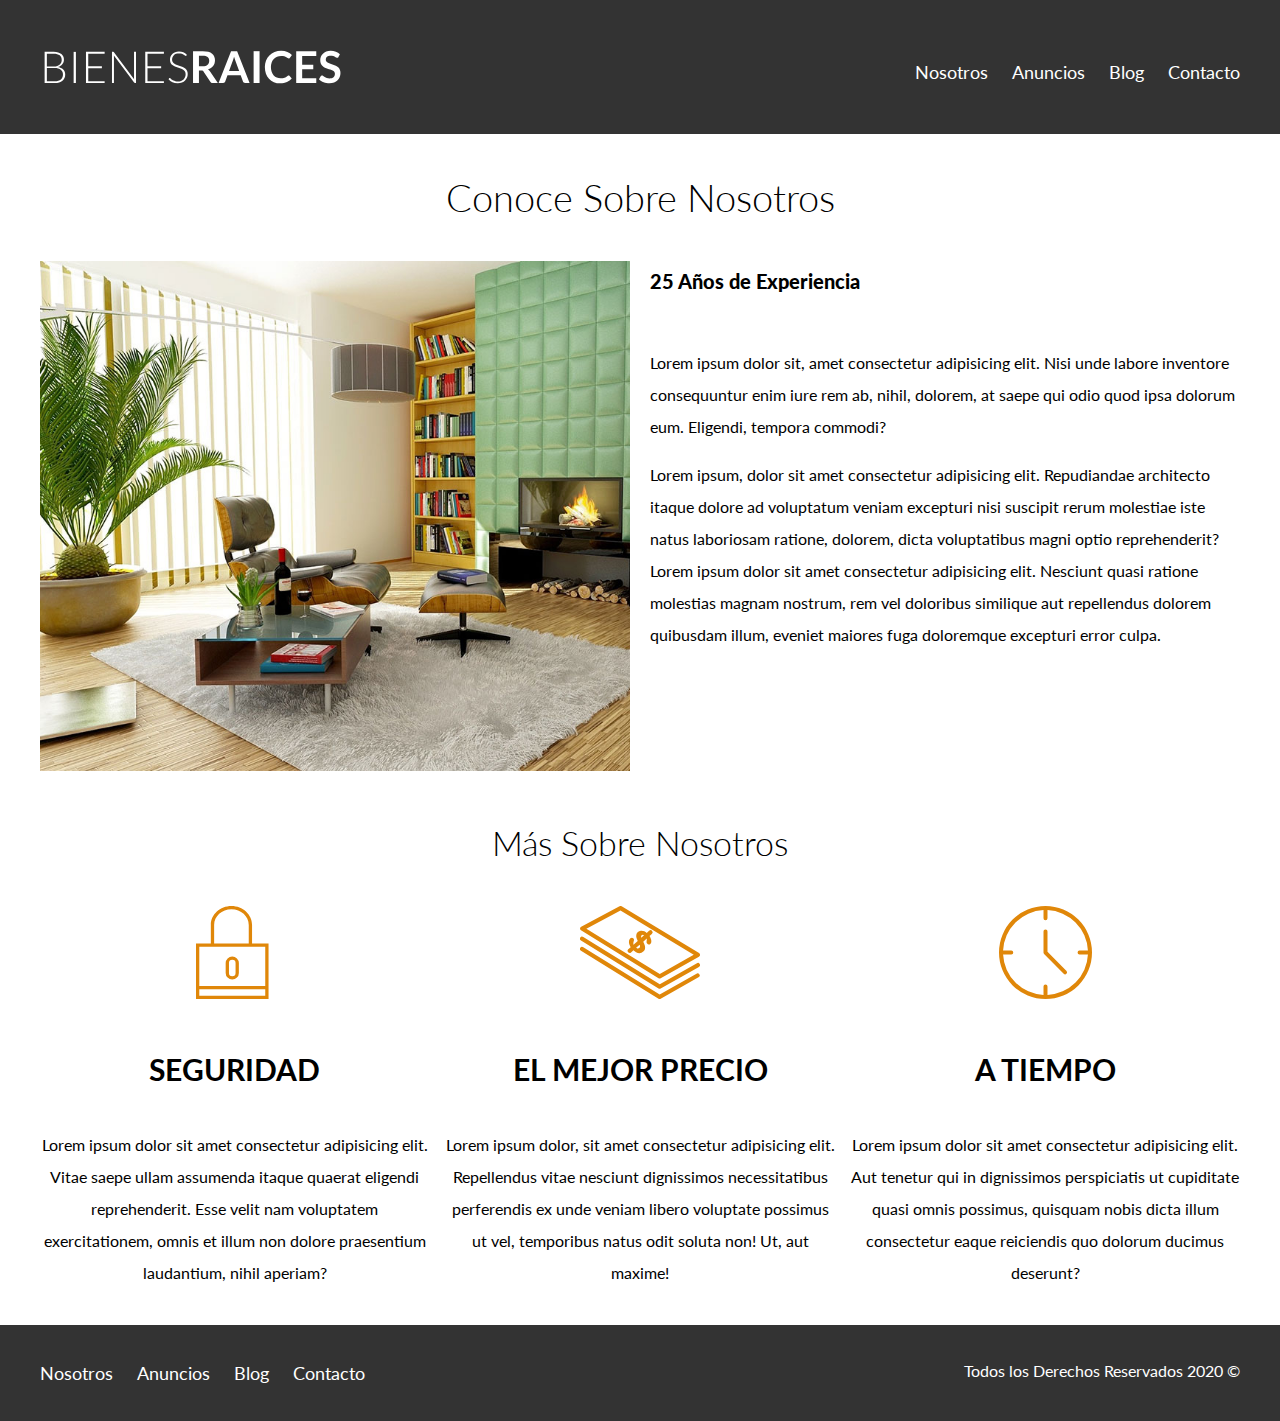
<file: nosotros.html>
<!DOCTYPE html>
<html lang="en">
<head>
    <meta charset="UTF-8">
    <meta name="viewport" content="width=device-width, initial-scale=1.0">
    <title>Bienes Raices</title>
<link href="https://fonts.googleapis.com/css?family=Lato:300,400,700,900" rel="stylesheet">    <link rel="stylesheet" href="css/normalize.css">
    <link rel="stylesheet" href="css/styles.css">

</head>
<body>

    <header class="site-header">
        <div class="contenedor contenido-header">
                <div class="barra">
                    <a href="/">
                        <img src="img/logo.svg" alt="Logo tipo de Bienes Raices">
                    </a>
                    <nav class="navegacion">
                        <a href="nosotros.html">Nosotros</a>
                        <a href="anuncios.html">Anuncios</a>
                        <a href="blog.html">Blog</a>
                        <a href="contacto.html">Contacto</a>
                    </nav>
                </div>   

        </div>
    </header>

    <main class="contenedor">
        <h1 class="fw-300 centrar-texto">Conoce Sobre Nosotros</h1>

        <div class="contenido-nosotros">
            <div class="imagen">
                <img src="img/nosotros.jpg" alt="Imagen Sobre Nosotros">
            </div>
            <div class="texto-nosotros">
                <blockquote>25 Años de Experiencia</blockquote>
                <p>Lorem ipsum dolor sit, amet consectetur adipisicing elit. Nisi unde labore inventore consequuntur enim iure rem ab, nihil, dolorem, at saepe qui odio quod ipsa dolorum eum. Eligendi, tempora commodi?</p>
                <p>Lorem ipsum, dolor sit amet consectetur adipisicing elit. Repudiandae architecto itaque dolore ad voluptatum veniam excepturi nisi suscipit rerum molestiae iste natus laboriosam ratione, dolorem, dicta voluptatibus magni optio reprehenderit? Lorem ipsum dolor sit amet consectetur adipisicing elit. Nesciunt quasi ratione molestias magnam nostrum, rem vel doloribus similique aut repellendus dolorem quibusdam illum, eveniet maiores fuga doloremque excepturi error culpa.</p>
            </div>
        </div>
    </main>

    <section class="contenedor seccion">
        <h2 class="fw-300 centrar-texto">Más Sobre Nosotros</h2>
        
        <div class="iconos-nosotros">
            <div class="icono">
                <img src="img/icono1.svg" alt="Icono seguridad">
                <h3>Seguridad</h3>
                <p>Lorem ipsum dolor sit amet consectetur adipisicing elit. Vitae saepe ullam assumenda itaque quaerat eligendi reprehenderit. Esse velit nam voluptatem exercitationem, omnis et illum non dolore praesentium laudantium, nihil aperiam?</p>
            </div>
            <div class="icono">
                <img src="img/icono2.svg" alt="Icono mejor precio">
                <h3>El mejor precio</h3>
                <p>Lorem ipsum dolor, sit amet consectetur adipisicing elit. Repellendus vitae nesciunt dignissimos necessitatibus perferendis ex unde veniam libero voluptate possimus ut vel, temporibus natus odit soluta non! Ut, aut maxime!</p>
            </div>
            <div class="icono">
                <img src="img/icono3.svg" alt="Icono a tiempo">
                <h3>A tiempo</h3>
                <p>Lorem ipsum dolor sit amet consectetur adipisicing elit. Aut tenetur qui in dignissimos perspiciatis ut cupiditate quasi omnis possimus, quisquam nobis dicta illum consectetur eaque reiciendis quo dolorum ducimus deserunt?</p>
            </div>
        </div>
    </section>

    <footer class="site-footer seccion">
        <div class="contenedor contenedor-footer">
            <nav class="navegacion">
                <a href="nosotros.html">Nosotros</a>
                <a href="anuncios.html">Anuncios</a>
                <a href="blog.html">Blog</a>
                <a href="contacto.html">Contacto</a>
            </nav>    
            <p class="copyright">Todos los Derechos Reservados 2020 &copy;</p>
        </div>
    </footer>
</body>
</html>
</file>
<file: css/styles.css>
html {
    box-sizing: border-box;
    font-size: 62.5%;
    /** Resets para REMS - 62.5% = 10px de 16 px **/
}

*,
*:before,
*:after {
    box-sizing: inherit;
}

body {
    font-family: 'Lato', sans-serif;
    font-size: 1.6rem;
    line-height: 2;
}


/** Globales **/

img {
    max-width: 100%;
}

.contenedor {
    max-width: 120rem;
    /*1200 pixeles */
    margin: 0 auto;
}

h1 {
    font-size: 3.8rem;
}

h2 {
    font-size: 3.4rem;
}

h3 {
    font-size: 3rem;
}

h4 {
    font-size: 2.6rem;
}


/** Utilidades **/

.seccion {
    margin-top: 2rem;
    margin-bottom: 2rem;
}

.fw-300 {
    font-weight: 300;
}

.centrar-texto {
    text-align: center;
}

.d-block {
    display: block!important;
}

.contenido-centrado {
    max-width: 800px;
}


/** Botones **/

.boton {
    color: WHITE;
    font-weight: 700;
    text-decoration: none;
    font-size: 1.8rem;
    padding: 1rem 3rem;
    margin-top: 3rem;
    display: inline-block;
    text-align: center;
    border: none;
}

.boton:hover {
    cursor: pointer;
}

.test:hover {
    cursor: pointer;
}

.boton-amarillo {
    background-color: #E08709;
}

.boton-verde {
    background-color: #71b100;
}

.boton-azul {
    background-color: mediumblue;
}


/* Header */

.site-header {
    background-color: #333333;
    padding: 1rem 0 3rem 0;
}

.site-header.inicio {
    background-image: url(../img/header.jpg);
    background-position: center center;
    background-size: cover;
    height: 100vh;
    min-height: 60rem;
}

.contenido-header {
    height: 100%;
    display: flex;
    flex-direction: column;
    justify-content: space-between;
}

.contenido-header h1 {
    color: white;
    padding-bottom: 2rem;
    max-width: 60rem;
    line-height: 2;
}

.barra {
    display: flex;
    justify-content: space-between;
    /*Espacio entre los elementos*/
    align-items: center;
    padding-top: 3rem;
}


/** Navegacion **/

.navegacion a {
    color: white;
    text-decoration: none;
    font-size: 1.8rem;
    /*18 pixeles */
    margin-right: 2rem;
}

.navegacion a:hover {
    color: #71b100;
}

.navegacion a:last-of-type {
    margin: 0;
}


/** Iconos nosotros **/

.iconos-nosotros {
    display: flex;
    justify-content: space-between;
}

.icono {
    flex-basis: calc(33.3% - 1rem);
    text-align: center;
}

.icono h3 {
    text-transform: uppercase;
}


/** Anuncios **/

.contenedor-anuncios {
    display: flex;
    justify-content: space-between;
    flex-wrap: wrap;
}

.anuncio {
    /*flex: 0 0 calc(33.3% - 1rem);*/
    flex-grow: 0;
    flex-shrink: 0;
    flex-basis: calc(33.3% - 1rem);
    border: 1px solid #B5B5B5;
    background: #F5F5F5;
    margin-bottom: 2rem;
}

.contenido-anuncio {
    padding: 2rem;
}

.contenido-anuncio h3,
.contenido-anuncio p {
    margin: 0;
}

.precio {
    color: #71b100;
    font-weight: 700;
}

.iconos-caracteristicas {
    list-style: none;
    padding: 0;
    display: flex;
    justify-content: space-evenly;
    max-width: 500px;
    flex: 1;
}

.iconos-caracteristicas li {
    /*flex: 1;*/
    display: flex;
}

.iconos-caracteristicas li img {
    margin-right: 2rem;
}

.ver-todas {
    display: flex;
    justify-content: flex-end;
}


/** Contacto Home **/

.imagen-contacto {
    background-image: url(../img/encuentra.jpg);
    background-position: center center;
    background-size: cover;
    height: 40rem;
    display: flex;
    align-items: center;
}

.contenido-contacto {
    flex: 1;
    color: white;
}

.contenido-contacto p {
    font-size: 1.8rem;
}


/** Seccion inferior **/

.seccion-inferior {
    display: flex;
    justify-content: space-between;
}

.seccion-inferior .blog {
    flex-basis: 60%;
}

.seccion-inferior .testimoniales {
    flex-basis: calc(40% - 2rem);
}

.entrada-blog {
    display: flex;
    justify-content: space-between;
    margin-bottom: 2rem;
}

.entrada-blog:last-of-type {
    margin-bottom: 2;
}

.entrada-blog .imagen {
    flex-basis: 40%;
}

.entrada-blog .texto-entrada {
    flex-basis: calc(60% - 2rem);
}

.texto-entrada a {
    color: black;
    text-decoration: none;
}

.texto-entrada h4 {
    margin: 0;
    line-height: 1.4;
}

.texto-entrada h4::after {
    content: '';
    display: block;
    width: 15rem;
    height: .5rem;
    background-color: #71b100;
    margin-top: 1rem;
}

.texto-entrada span {
    color: #E08709;
}


/*** Testimoniales ***/

.testimonial {
    background-color: #71b100;
    font-size: 2.4rem;
    padding: 2rem;
    color: white;
    border-radius: 2rem;
}

.testimonial p {
    text-align: right;
}

.testimonial blockquote::before {
    content: '';
    background-image: url(../img/comilla.svg);
    width: 4rem;
    height: 4rem;
    position: absolute;
    left: -2rem;
}

.testimonial blockquote {
    position: relative;
    padding-left: 5rem;
    font-weight: 300;
}


/** Footer **/

.site-footer {
    background-color: #333333;
    margin: 0;
}

.contenedor-footer {
    padding: 3rem 0;
    display: flex;
    justify-content: space-between;
}

.copyright {
    margin: 0;
    color: white;
}


/** INTERNAS **/


/* Nosotros */

.contenido-nosotros {
    display: grid;
    grid-template-columns: repeat(2, 1fr);
    grid-column-gap: 2rem;
}

.texto-nosotros blockquote {
    font-weight: 900;
    font-size: 2rem;
    margin: 0;
    padding: 0 0 3rem 0;
}


/* Anuncios */

.resumen-propiedad {
    display: flex;
    justify-content: space-between;
    /* Alinea Horizontalmente */
    align-items: center;
    /* Alinea Verticalmente */
}


/** Contacto **/

.contacto p {
    font-size: 1.4rem;
    color: #4f4f4f;
    margin: 2rem 0 0 0;
}

legend {
    font-size: 2rem;
    color: #5a5a5a;
}

label {
    font-weight: 700;
    text-transform: uppercase;
    display: block;
}

input:not([type="submit"]),
textarea,
select {
    padding: 1rem;
    display: block;
    width: 100%;
    background-color: #e1e1e1;
    margin-bottom: 2rem;
    border: none;
    border-radius: 1rem;
}

input[type="radio"] {
    width: auto;
    margin: 0;
}

select {
    -webkit-appearance: none;
    appearance: none;
}

textarea {
    height: 20rem;
}

.forma-contacto {
    max-width: 30rem;
    display: flex;
    justify-content: space-between;
    align-items: center;
}
</file>
